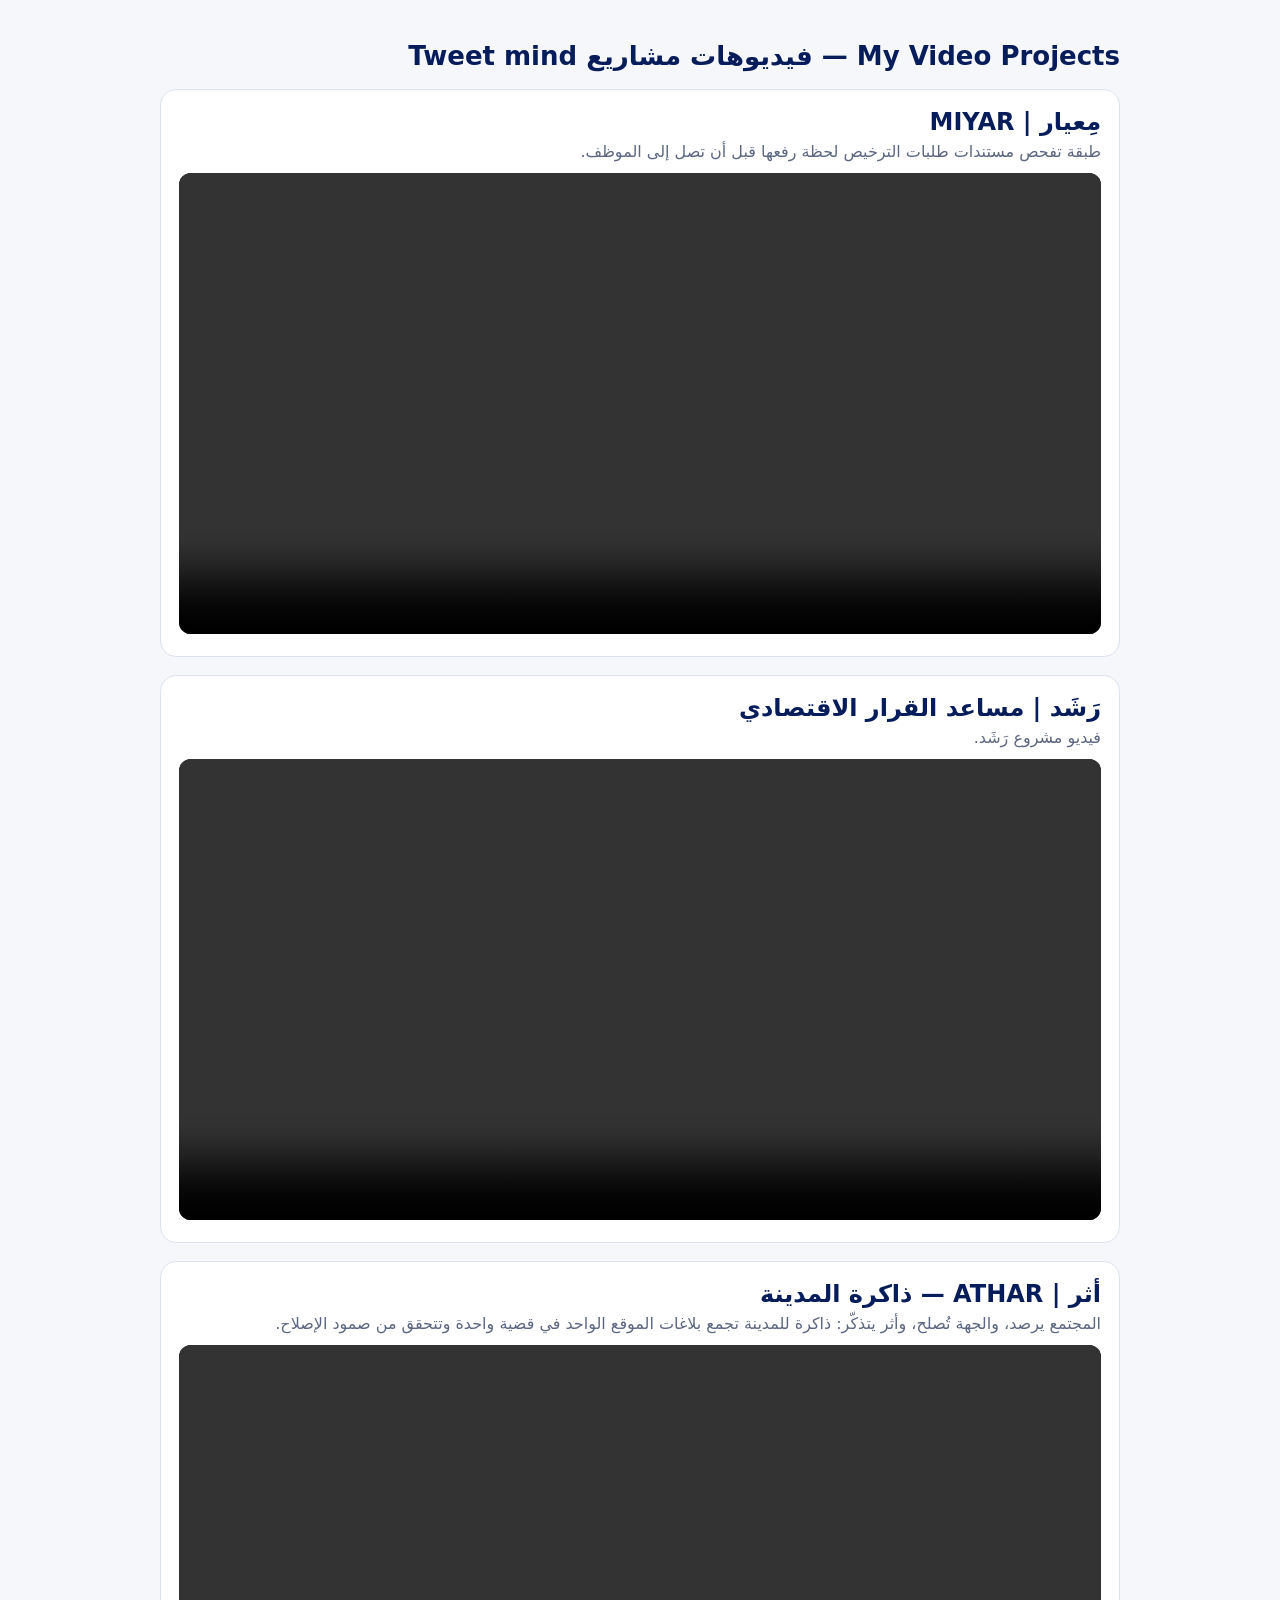
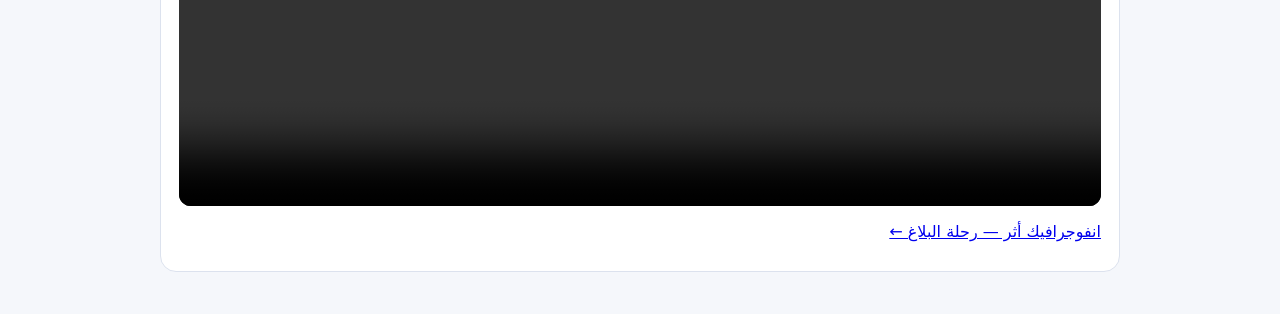
<file: index.html>
<!doctype html>
<html lang="ar" dir="rtl"><head><meta charset="utf-8"><meta name="viewport" content="width=device-width,initial-scale=1">
<title>My Video Projects — Tweet mind</title>
<style>body{font-family:system-ui,-apple-system,"Segoe UI",Tahoma,sans-serif;background:#F5F7FB;color:#0F1B3D;margin:0;padding:24px;max-width:960px;margin-inline:auto}h1{color:#071C5A;font-size:26px}h2{color:#071C5A;margin:0 0 6px}section{background:#fff;border:1px solid #DCE2EE;border-radius:16px;padding:18px;margin:18px 0}p{color:#5B6782;margin:0 0 12px}video{width:100%;border-radius:12px;background:#000}</style></head>
<body>
<h1>My Video Projects — فيديوهات مشاريع Tweet mind</h1>
<section id="miyar"><h2>مِعيار | MIYAR</h2><p>طبقة تفحص مستندات طلبات الترخيص لحظة رفعها قبل أن تصل إلى الموظف.</p><video controls playsinline preload="metadata" src="miyar/MIYAR_video.mp4"></video></section>
<section id="rashad"><h2>رَشَد | مساعد القرار الاقتصادي</h2><p>فيديو مشروع رَشَد.</p><video controls playsinline preload="metadata" src="rashad/RASHAD_video.mp4"></video></section>
<section id="athar"><h2>أثر | ATHAR — ذاكرة المدينة</h2><p>المجتمع يرصد، والجهة تُصلح، وأثر يتذكّر: ذاكرة للمدينة تجمع بلاغات الموقع الواحد في قضية واحدة وتتحقق من صمود الإصلاح.</p><video controls playsinline preload="metadata" src="athar/ATHAR_video_final.mp4"></video><p style="margin-top:12px"><a href="athar/athar_infographic.png">انفوجرافيك أثر — رحلة البلاغ ←</a></p></section>
</body></html>
</file>
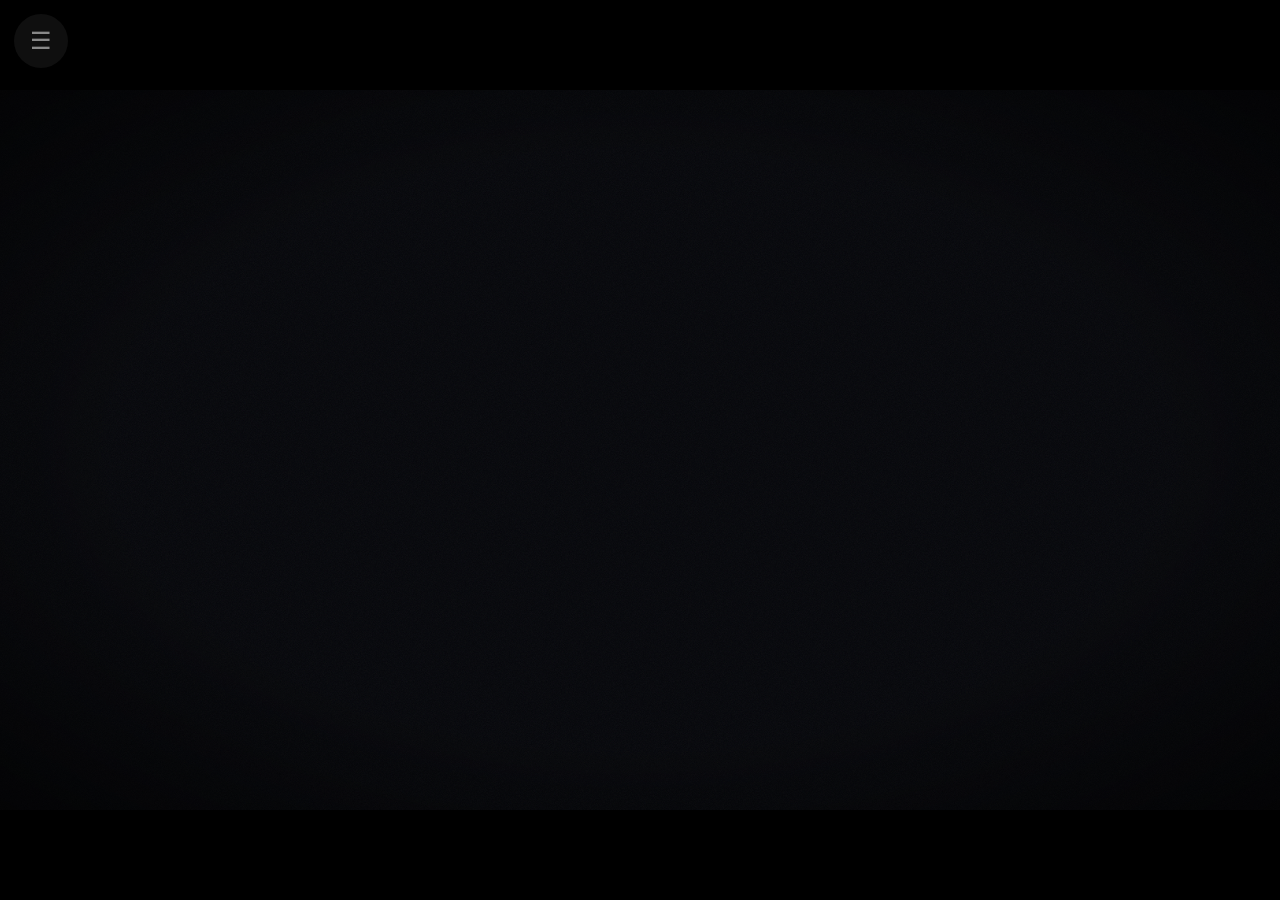
<file: presentations/athar-madinah/index.html>
<!DOCTYPE html>
<html lang="ar" dir="rtl">
<head>
<meta charset="utf-8">
<meta name="viewport" content="width=device-width,initial-scale=1,maximum-scale=1,user-scalable=no,viewport-fit=cover">
<meta name="apple-mobile-web-app-capable" content="yes">
<meta name="mobile-web-app-capable" content="yes">
<meta name="apple-mobile-web-app-status-bar-style" content="black-translucent">
<meta name="apple-mobile-web-app-title" content="عرض أثر">
<title>أثر — ذاكرة المدينة</title>
<link rel="stylesheet" href="css/style.css">
</head>
<body>
<div id="loader">…</div>
<div id="viewport"><div id="stage">
  <div class="bg" id="bgWarm"></div><div class="bg" id="bgRed"></div><div class="bg" id="bgTeal"></div><div class="bg" id="bgNight"></div>
  <canvas id="gl"></canvas>

  <!-- 1 · الغلاف -->
  <section class="scene" id="s-cover">
    <div class="col">
      <div class="h1 a" data-step="1"><span class="teal">أثر</span> <span class="dim" style="font-weight:300;font-size:64px">| ذاكرة المدينة</span></div>
      <div class="kicker a" data-step="1" style="font-size:24px;line-height:1.8">المسار: المدن الذكية والحياة الحضرية<br>التحدي: رقابة حضرية مستمرة — ويخدم «مواطن واحد، رحلة واحدة»<br>الفريق: Tweet mind</div>
      <div class="body a" data-step="1" style="font-size:34px"><b class="gold">فكرتنا في جملة واحدة:</b> نحل مشكلة رجوع الأعطال البلدية بعد ما تنقفل بلاغاتها، لسكان المدينة المنورة وأمانتها، عبر <b class="teal">أثر</b>: ذاكرة للمدينة تجمع كل البلاغات عن الموقع الواحد في قضية واحدة، وتخلّي المجتمع عين ترصد وتتحقق إن الإصلاح صمد، فننبّه قبل ما يرجع العطل.</div>
      <div class="card a" data-step="1" style="align-self:flex-start"><div class="t">الفريق</div><div class="d">تغريد الغانمي — الفكرة، والتحليل، وتطوير النموذج الأولي</div></div>
    </div>
  </section>

  <!-- 2 · أبو فهد -->
  <section class="scene" id="s-af">
    <div class="col">
      <div class="person a" data-step="1">
        <div class="face"><img src="assets/img/p-abufahad.svg" alt=""><div class="tint"></div></div>
        <div><div class="pname">أبو فهد</div><div class="pmeta">ساكن في أحد أحياء المدينة المنورة</div></div>
      </div>
      <div class="body a words" data-step="1">يمر كل يوم من نفس الشارع… وفيه حفرة.</div>
      <div class="stack">
        <div class="grp">
          <div class="ticket a" data-step="2" id="afT1"><span class="tn">بلاغ #1</span><span class="tl">حفرة · نفس الشارع</span><span class="st ok" id="afOk">تم إغلاق البلاغ ✓</span></div>
          <div class="dark a words" data-step="3">بعد 3 أسابيع… <span class="red">نفس الحفرة رجعت.</span></div>
          <div class="ticket a" data-step="3"><span class="tn">بلاغ #2</span><span class="tl">رقم جديد… من الصفر</span><span class="st new">جديد</span></div>
        </div>
        <div class="grp">
          <div class="money a" data-step="4" style="margin-bottom:0"><div class="kicker">بلاغات عن نفس الحفرة — منه ومن جيرانه</div><div class="num" id="afNum">2</div></div>
          <div class="dark a words red" data-step="4">على الورق: كلها «منجزة». في الشارع: حفرة وحدة… ما انحلّت.</div>
        </div>
      </div>
      <div class="tag a" data-step="1">قصة توضيحية</div>
    </div>
  </section>

  <!-- 3 · أم ريان -->
  <section class="scene" id="s-ur">
    <div class="col">
      <div class="person a" data-step="1">
        <div class="face"><img src="assets/img/p-umrayan.svg" alt=""><div class="tint"></div></div>
        <div><div class="pname">أم ريان</div><div class="pmeta">جارة أبو فهد</div></div>
      </div>
      <div class="quote a words" data-step="1">«رفعت بلاغ… وانقفل، وما أحد رجع لي.»</div>
      <div class="dark a words" data-step="2">انحلّت فعلًا؟ ولا انقفلت <span class="gold">على الورق</span>؟</div>
      <div class="body a words" data-step="2">ما فيه شي تقدر تشوفه… ولا مكان تقول فيه: «ما زالت موجودة».</div>
    </div>
  </section>

  <!-- 4 · فريق الصيانة -->
  <section class="scene" id="s-ins">
    <div class="col">
      <div class="person a" data-step="1">
        <div class="face"><img src="assets/img/p-inspector.svg" alt=""><div class="tint"></div></div>
        <div><div class="pname">فريق الصيانة</div><div class="pmeta">في الأمانة</div></div>
      </div>
      <div class="money a" data-step="1"><div class="kicker">م² حفر وهبوطات عالجتها أمانة المدينة في أسبوع واحد</div><div class="num" id="insNum">0</div><div class="src">صحيفة المدينة · 27 يوليو 2024</div></div>
      <div class="dark a words" data-step="2">يصلح نفس الموقع مرة… ومرتين…</div>
      <div class="dark a words red" data-step="2">وكل مرة كأنها أول مرة — ما فيه شي يقول له: «هذا الموقع انصلح قبل».</div>
    </div>
  </section>

  <!-- 5 · الفجوة -->
  <section class="scene" id="s-gap">
    <div class="col">
      <div class="faces a" data-step="1"><img src="assets/img/p-abufahad.svg" alt=""><img src="assets/img/p-umrayan.svg" alt=""><img src="assets/img/p-inspector.svg" alt=""></div>
      <div class="h2 a words" data-step="1">ما أحد فيهم مقصّر.</div>
      <div class="h1 a words" data-step="1">البلاغ ينقفل… <span class="gold">والمدينة تنسى الموقع.</span></div>
    </div>
  </section>

  <!-- 6 · التحدي -->
  <section class="scene" id="s-chal">
    <div class="col">
      <div class="kicker a" data-step="1">تحدي «رقابة حضرية مستمرة» · مدينة تك</div>
      <div class="quote a words" data-step="1" style="color:#fff">كيف نرصد حالة المدينة في الميدان بشكل دائم… <span class="teal">بدون ما نزيد المفتشين</span> بنفس النسبة؟</div>
    </div>
  </section>

  <!-- 7 · أثر -->
  <section class="scene" id="s-reveal">
    <div class="col">
      <div class="logo a" data-step="1">أثر</div>
      <div class="h2 a words" data-step="1">المجتمع يرصد، والجهة تُصلح،<br>و<span class="teal">أثر يتذكّر</span>.</div>
    </div>
  </section>

  <!-- 8 · المشكلة -->
  <section class="scene" id="s-problem">
    <div class="col wide">
      <div class="kicker a" data-step="1">المشكلة والمستفيد</div>
      <div class="h2 a words" data-step="1">المؤشر المعلن: <span class="gold">«كم بلاغ أُنجز؟»</span> — مو «هل صمد الإصلاح؟»</div>
      <div class="grid3 a" data-step="1">
        <div class="card"><div class="big gold">3,836</div><div class="d">م² حفر وهبوطات عالجتها أمانة المدينة المنورة في أسبوع واحد</div><div class="src">صحيفة المدينة · 27 يوليو 2024</div></div>
        <div class="card"><div class="big gold">44,418</div><div class="d">بلاغ إلكتروني لأمانة العاصمة المقدسة في 4 أشهر — والمعلن نسبة الإنجاز 81%</div><div class="src">صحيفة الوطن · 21 مايو 2024</div></div>
        <div class="card"><div class="big red">؟</div><div class="d">نسبة رجوع المشكلة بعد إغلاق بلاغها — ما لقينا رقم منشور لها. <b class="gold">وهذي الفجوة.</b></div><div class="src">بحثنا في المنشور من الأمانات</div></div>
      </div>
      <div class="body a" data-step="1" style="font-size:28px"><b class="gold">المستفيد:</b> سكان الأحياء وزوار المدينة ومستخدمو الطرق، وفرق الصيانة، والأمانة اللي تدفع إصلاح متكرر لنفس الموقع. <b class="gold">اليوم:</b> كل رجوع للمشكلة = بلاغ جديد من الصفر، ما ينربط بتاريخ الموقع، فما يُراجَع السبب الجذري.</div>
    </div>
  </section>

  <!-- 9 · الموجود -->
  <section class="scene" id="s-exist">
    <div class="col wide stack">
      <div class="grp">
        <div class="kicker a" data-step="1">وش الموجود اليوم؟ — محليًا وعالميًا</div>
        <table class="cmp a" data-step="1">
          <tr><th>الحل</th><th>وش يسوي</th><th>وش ينقصه</th></tr>
          <tr><td class="k">بلدي و<bdi>940</bdi> — المملكة</td><td>رقم بلاغ، ورسالة عند الإغلاق، والمؤشر «نسبة الإنجاز»</td><td class="no">ما لقينا ربط معلن للبلاغ بتاريخ الموقع، ولا قياس لصمود الإصلاح</td></tr>
          <tr><td class="k">الراصد المعتمد — وزارة البلديات</td><td>مجتمع مدرَّب يرصد المخالفات البلدية عبر بلدي، بمكافأة</td><td class="no">يرصد المخالفة؛ ما يتابع هل الإصلاح صمد بعد الإغلاق</td></tr>
          <tr><td class="k">FixMyStreet — بريطانيا</td><td>يقترح البلاغات المفتوحة القريبة، ويسأل المبلّغ بعد 4 أسابيع: انصلحت؟</td><td class="no">يقارن بالمفتوح بس؛ رجوع المشكلة بعد الإغلاق = بلاغ جديد</td></tr>
          <tr><td class="k">SeeClickFix — أمريكا</td><td>دمج البلاغات المكررة في سجل قضية واحد، والمواطن يعيد فتح المغلق</td><td class="no">يُؤرشف بعد 7 أيام من الإغلاق</td></tr>
          <tr><td class="k">12345 — بكين</td><td>تحليل ضخم للشكاوى، وفرق تعالج قبل البلاغ</td><td class="no">يحتاج منظومة وفرق بحجم مدينة كبرى</td></tr>
          <tr><td class="k"><bdi>vialytics</bdi> — ألمانيا<br><bdi>My City Report</bdi> — اليابان</td><td>كاميرات مركبات وذكاء اصطناعي يكشف تلف الطرق</td><td class="no">للطرق بس، ويحتاج مركبات وأجهزة</td></tr>
        </table>
        <div class="src a" data-step="1">المصادر: وزارة البلديات والإسكان (بلدي) · صحيفة الوطن 2024 · mySociety · CivicPlus · حكومة بكين · vialytics · جامعة طوكيو</div>
      </div>
      <div class="grp">
        <div class="h2 a words" data-step="2" style="font-size:58px"><span class="teal">أثر</span> يضيف اللي ناقص:</div>
        <div class="grid3 a" data-step="2">
          <div class="card"><div class="t teal">يفصل الضوضاء عن الإشارة</div><div class="d">20 بلاغ على حفرة وحدة = قضية وحدة. حفر متفرقة كل 20 متر في نفس الحي = بؤرة تحتاج معالجة الشارع، مو ترقيع.</div></div>
          <div class="card"><div class="t teal">ذاكرة للموقع</div><div class="d">يقارن الرصد الجديد بالمغلق، مو بالمفتوح بس — فيكشف رجوع المشكلة بعد الإصلاح.</div></div>
          <div class="card"><div class="t teal">لا إغلاق بلا دليل</div><div class="d">صورة إصلاح يعتمدها مراجع الجودة، والمغلق بدون تحقق ينفتح تلقائيًا مع السبب.</div></div>
          <div class="card"><div class="t teal">المواطن ما يحتاج يسأل</div><div class="d">تجيه صورة الإصلاح وتاريخ القضية كامل — من أول رصد للتحقق — وصوره ما تنعرض لغيره.</div></div>
          <div class="card"><div class="t teal">استباقي بلا أجهزة</div><div class="d">ينبّه بموقع حان فحصه من تاريخه — والمجتمع هو العين.</div></div>
          <div class="card"><div class="t teal">طبقة مكمّلة، والقرار للجهة</div><div class="d">يشتغل فوق بلدي و940 مو بديل عنهم، والجهة تحدد المسافات وأنواع البلاغات.</div></div>
        </div>
      </div>
    </div>
  </section>

  <!-- 10 · الدليل -->
  <section class="scene" id="s-evidence">
    <div class="col wide">
      <div class="kicker a" data-step="1">الدليل · وش يثبت إن المشكلة حقيقية، وإن الحل يشتغل؟</div>
      <div class="stack"><div class="grp">
      <div class="grid3 a" data-step="1">
        <div class="card"><div class="big teal" id="evA">0</div><div class="d">اختبار آلي على النموذج — كلها ناجحة</div><div class="src">أُعيد تشغيلها 20 نوفمبر 2026</div></div>
        <div class="card"><div class="big teal" id="evB">0</div><div class="d">سيناريو قبول بأدوار منفصلة: 53 ناجح، 4 جزئي، <b>0 فاشل</b></div><div class="src">اختبار القبول 15 نوفمبر 2026</div></div>
        <div class="card"><div class="big teal">6/7</div><div class="d">مسارات الذاكرة والتنبيه الاستباقي نجحت بالتشغيل الفعلي</div></div>
      </div></div><div class="grp">
      <div class="grp2 a" data-step="2">
        <div class="h2" style="font-size:44px">وصوت الناس:</div>
        <div class="voice"><b class="gold">مراجعة لتطبيق بلدي في App Store:</b> البلاغات ما يمكن متابعتها، وتنقفل بدون ما يرجعون لصاحب البلاغ.</div>
        <div class="voice"><b class="gold">سكان حي الياقوت بجدة:</b> التجاوب سريع… لكن المشهد يتكرر كل أسبوع.<span class="src"> — عكاظ 2022</span></div>
        <div class="voice"><b class="gold">مقال في عكاظ:</b> طرق تهبط أو تتحفّر بعد صيانتها، ومطالبة بمتابعة جودة الأسفلت لأشهر بعد الإنجاز.<span class="src"> — أكتوبر 2025</span></div>
        <div class="src">عيّنة صغيرة وحقيقية — ما سوّينا مقابلات مباشرة بعد، وهي أول خطوة في التجربة.</div>
      </div></div></div>
    </div>
  </section>

  <!-- 11 · النموذج الأولي -->
  <section class="scene" id="s-proto">
    <div class="shots a" data-step="1">
      <div class="phone shotP"><img src="assets/img/citizen.jpg" alt=""></div>
      <div class="desk"><img src="assets/img/authority.jpg" alt=""></div>
    </div>
    <div class="col" style="width:760px">
      <div class="kicker a" data-step="1">النموذج الأولي · يشتغل</div>
      <div class="steps">
        <div class="step a" data-step="1"><b>1</b><span>المواطن يصوّر ويحدد الموقع… فيشوف <span class="teal">«هذه المشكلة معروفة»</span> ورقم القضية — بدل بلاغ مكرر.</span></div>
        <div class="step a" data-step="1"><b>2</b><span>لا إغلاق بلا دليل: صورة بعد الإصلاح يعتمدها مراجع الجودة، وكل إجراء باسم منفّذه.</span></div>
        <div class="step a" data-step="1"><b>3</b><span>لو رجعت تُسجَّل «عودة بعد إصلاح»، ومن تكرارها ينبّه للفحص قبل الموعد المتوقع بـ7 أيام.</span></div>
      </div>
      <div class="src a" data-step="1">يمين: تجربة المواطن على الجوال · يسار: بوابة الجهة بأدوار منفصلة · بيانات تجريبية</div>
    </div>
  </section>

  <!-- 12 · إثبات المفهوم -->
  <section class="scene" id="s-poc">
    <div class="col wide">
      <div class="kicker a" data-step="1">إثبات المفهوم</div>
      <div class="cols3 a" data-step="1">
        <div class="mapcol" style="border-color:var(--gold)"><h3>أصعب افتراض</h3><ul><li>نربط الرصد الجديد بتاريخ الموقع الصحيح آليًا — بدون ما ندمج مشكلتين مختلفتين — ثم نطلّع من التاريخ موعد متوقع للرجوع.</li></ul></div>
        <div class="mapcol" style="border-color:var(--teal)"><h3>كيف أثبتناه، والنتيجة</h3><ul><li>مسافة لكل نوع (حفر 20 م، إنارة 15 م، نظافة 25 م) مع شرط دقة GPS.</li><li>رصد على بعد 7 م <b>انضم لنفس القضية</b>؛ ودقة ±35 م <b>تحوّلت لمراجعة بشرية</b>.</li><li>قضية انقفلت بدون تحقق <b>انفتحت تلقائيًا</b> عند رصد مؤكد.</li><li>إشارة استباقية بدرجة ونافذة رجوع متوقعة.</li></ul></div>
        <div class="mapcol" style="border-color:#7b8191"><h3>ما كان محاكى</h3><ul><li>بيانات العرض تجريبية، غير مرتبطة بأنظمة الأمانة.</li><li>الدخول تجريبي بأدوار؛ الهوية والصلاحيات تعتمدها الجهة.</li><li>بدون تعلّم آلي: قواعد قابلة للتفسير.</li><li>المسافات افتراضية تُعاير في الميدان.</li></ul></div>
      </div>
    </div>
  </section>

  <!-- 13 · شاهد التجربة -->
  <section class="scene" id="s-demo">
    <div class="col">
      <div class="kicker a" data-step="1">شاهد التجربة</div>
      <div class="h1 a words" data-step="1">نفس الحفرة… <span class="teal">مع أثر</span>.</div>
      <div class="body a" data-step="1" style="font-size:30px">المواطن يرصد حفرة في موقع معروف ← «هذه المشكلة معروفة» · رصد على قضية انقفلت بدون تحقق ← تنفتح مع السبب · المعالج يرفع صورة الإصلاح ومراجع الجودة يعتمد · ثم موقع حان فحصه قبل ما ترجع.</div>
      <div class="qrs a" data-step="1"><div class="qr"><img src="assets/img/qr-video.svg" alt=""><span>فيديو التجربة</span></div></div>
    </div>
  </section>

  <!-- 14 · بعد أثر -->
  <section class="scene" id="s-after">
    <div class="col wide" style="gap:26px">
      <div class="kicker a" data-step="1">نرجع لهم… مع أثر</div>
      <div class="after a" data-step="1"><img src="assets/img/p-abufahad.svg" alt=""><div><div class="t">أبو فهد</div><div class="d">ما يرفع بلاغ جديد؛ أثر يقول له <b class="teal">«هذه المشكلة معروفة»</b> ويضيف رصده للقضية — ولأنها رجعت بعد إصلاح، تنفتح وتنحسب «عودة».</div></div></div>
      <div class="after a" data-step="1"><img src="assets/img/p-umrayan.svg" alt=""><div><div class="t">أم ريان</div><div class="d">ما تحتاج تسأل: <b class="teal">تجيها صورة الإصلاح وتاريخ القضية كامل</b>، وبعد الإغلاق تقول: <b class="teal">«تحسّن»</b> أو <b class="gold">«ما زال»</b>.</div></div></div>
      <div class="after a" data-step="1"><img src="assets/img/p-inspector.svg" alt=""><div><div class="t">فريق الصيانة</div><div class="d">يشوف تاريخ الموقع كامل، وينبّهه أثر <b class="teal">يفحصه قبل الموعد المتوقع للرجوع بـ7 أيام</b> — بدل ما ينتظر البلاغ الخامس.</div></div></div>
      <div class="src a" data-step="1">قصص توضيحية — السلوك من النموذج الأولي نفسه</div>
    </div>
  </section>

  <!-- 15 · لماذا مدينة تك -->
  <section class="scene" id="s-fit">
    <div class="col wide">
      <div class="kicker a" data-step="1">وين يركب أثر في تحديات المدينة؟</div>
      <div class="grid3 a" data-step="1">
        <div class="card" style="border-top:5px solid var(--teal)"><div class="t teal">رقابة حضرية مستمرة</div><div class="d">المجتمع عين دائمة على الميدان — ويكمّل «الراصد المعتمد» بمتابعة ما بعد الإصلاح — والفحص يروح للموقع اللي حان وقته من تاريخه، <b>بدون زيادة مفتشين</b>.</div></div>
        <div class="card" style="border-top:5px solid var(--gold)"><div class="t gold">مواطن واحد — رحلة واحدة</div><div class="d">قضية وحدة بدل خمس بلاغات، يتابعها المواطن من الرصد لين يتأكد إنها انحلّت فعلًا.</div></div>
        <div class="card" style="border-top:5px solid #8da2ff"><div class="t" style="color:#8da2ff">بلدية تعمل بسلاسة</div><div class="d">طبقة فوق بلدي و940 بقواعد واضحة قابلة للتفسير وتقنيات مفتوحة — ما تربط الأمانة بمزوّد.</div></div>
      </div>
      <div class="body a" data-step="1" style="font-size:30px">والأهم: أثر ما يحتاج أجهزة ولا حساسات — يبدأ من البلاغات اللي تجي اليوم.</div>
    </div>
  </section>

  <!-- 16 · خريطة الربط -->
  <section class="scene" id="s-map">
    <div class="col wide">
      <div class="kicker a" data-step="1">خريطة الربط بين إثبات المفهوم والنموذج</div>
      <div class="cols3 a" data-step="1">
        <div class="mapcol" style="border-color:var(--teal)"><h3>مُثبت</h3><ul><li>ربط الرصد بالقضية ومنع التكرار</li><li>كشف الرجوع، وإعادة فتح «انقفل وما انحل»</li><li>لا إغلاق بلا دليل، بأدوار وسجل إجراءات</li><li>تنبيه الفحص الوقائي وتسجيل نتيجته</li></ul></div>
        <div class="mapcol" style="border-color:var(--gold)"><h3>افتراض ما اختُبر</h3><ul><li>إن مسافات الربط تناسب شوارع المدينة المنورة فعليًا</li><li>إن لدى الأمانة سجل تاريخي يكفي لدورتين لكل موقع</li><li>إن الفرق تسجّل نتيجة كل فحص</li></ul></div>
        <div class="mapcol" style="border-color:#8da2ff"><h3>الخطوة التالية</h3><ul><li>قراءة البلاغات من قناة قائمة (بلدي أو 940)</li><li>ربط الدخول بنظام الجهة واعتماد الصلاحيات منها</li><li>تجربة ميدانية في حي واحد بالمدينة المنورة لمدة 3 أشهر</li></ul></div>
      </div>
    </div>
  </section>

  <!-- 17 · مسار التنفيذ -->
  <section class="scene" id="s-path">
    <div class="col wide">
      <div class="kicker a" data-step="1">مسار التنفيذ</div>
      <div class="grid3 a" data-step="1" style="grid-template-columns:repeat(2,1fr)">
        <div class="card"><div class="t teal">من يتبنّاه ويشغّله</div><div class="d">أمانة منطقة المدينة المنورة — إدارة صيانة الطرق ومركز البلاغات 940 — عبر التجربة الميدانية في مدينة تك، ثم بقية الخدمات (الإنارة، النظافة).</div></div>
        <div class="card"><div class="t teal">وش نحتاج</div><div class="d"><b>بيانات:</b> سجل بلاغات تاريخي لحي تجريبي (الموقع، التاريخ، الحالة، تاريخ الإغلاق) · <b>تصاريح:</b> تجربة مع فرق الصيانة · <b>ربط:</b> قناة بلدي أو 940.</div></div>
        <div class="card"><div class="t gold">التكلفة</div><div class="d">تطوير: التكامل مع نظام دخول الجهة وقناة البلاغات · تشغيل: خادم سحابي صغير، وقاعدة بيانات، وتخزين صور · الرقم بالريال يُحسب بعد معرفة بيئة الأمانة التقنية.</div></div>
        <div class="card"><div class="t gold">الاستمرار</div><div class="d">خدمة تشغيلية للأمانة بعقد سنوي، والعائد يُقاس بانخفاض الإصلاح المتكرر لنفس الموقع — نبدأ بالحفر، ثم الإنارة والنظافة.</div></div>
      </div>
      <div class="src a" data-step="1">جهات مرشّحة — مو شراكة قائمة</div>
    </div>
  </section>

  <!-- 18 · الأثر -->
  <section class="scene" id="s-impact">
    <div class="col wide">
      <div class="kicker a" data-step="1">الأثر — وش نقيس في التجربة؟</div>
      <div class="grid3 a" data-step="1">
        <div class="card" style="border-top:5px solid var(--teal)"><div class="t teal">نسبة رجوع المشكلة</div><div class="big teal" style="font-size:80px">قبل / بعد</div><div class="d">كم موقع انصلح ثم رجع — الرقم اللي ما يُنشر اليوم</div></div>
        <div class="card" style="border-top:5px solid var(--gold)"><div class="t gold">بلاغات انضمت لقضية قائمة</div><div class="big gold">10/22</div><div class="d">في بيانات العرض التجريبية — ونقيسها فعليًا في التجربة</div></div>
        <div class="card" style="border-top:5px solid #8da2ff"><div class="t" style="color:#8da2ff">فحص قبل الرجوع</div><div class="big" style="color:#8da2ff;direction:rtl">7 أيام</div><div class="d">مهلة الفحص الوقائي قبل النافذة المتوقعة — تُعاير مع دقة التنبيه</div></div>
      </div>
      <div class="src a" data-step="1" style="font-size:22px;color:#cfe0db"><b class="gold">الارتباط:</b> الهدف 11 (مدن ومجتمعات مستدامة) والهدف 9 (بنية تحتية صامدة) من أهداف التنمية المستدامة، وبرنامج جودة الحياة في رؤية 2030 برفع جودة الخدمات البلدية وتفعيل مشاركة المجتمع في متابعتها.</div>
      <div class="src a" data-step="1" style="font-size:22px;color:#9fb3ad">أرقام صغيرة محسوبة أصدق من أرقام كبيرة بلا دليل.</div>
    </div>
  </section>

  <!-- 19 · الخلاصة -->
  <section class="scene" id="s-sum">
    <div class="col">
      <div class="stack"><div class="grp">
      <div class="sumline a words" data-step="1">البلاغ ينقفل والمشكلة ترجع… وما أحد يربطها بتاريخها.</div>
      <div class="sumline a words" data-step="1">أثر ذاكرة لكل موقع: يتحقق إن الإصلاح صمد، وينبّه قبل الرجوع — ونموذجه يشتغل.</div>
      <div class="sumline a words" data-step="1">نطلب تجربة ميدانية في <span class="gold">حي واحد بالمدينة المنورة</span> لمدة 3 أشهر.</div>
      </div><div class="grp">
      <div class="quote a words" data-step="2" style="font-size:52px">«ما نبي نعرف بس كم بلاغ انقفل… نبي نعرف كم مشكلة انحلّت فعلًا وما رجعت.»</div>
      <div class="logo a" data-step="2" style="font-size:150px">أثر</div>
      </div></div>
    </div>
  </section>

<div id="pageNo"></div><div id="progress"></div>
  <div id="grain"></div><div id="vignette"></div><div id="flash"></div>
</div></div>

<div id="curtain"></div>
<div id="keys"></div>
<button id="menuBtn" aria-label="القائمة">☰</button>
<div id="menu">
  <button data-act="fs">ملء الشاشة</button><button data-act="ov">نظرة عامة</button><button data-act="back">رجوع خطوة</button>
  <button data-act="black">شاشة سوداء</button><button data-act="home">للبداية</button><button data-act="pres">عرض المقدّمة</button><button data-act="help">المساعدة</button>
</div>
<div class="ov" id="overview"></div>
<div class="ov" id="help">
  <h2>التحكم</h2>
  <table>
    <tr><td>الآيباد</td><td>نقرة في أي مكان = التالي · نقرة على الحافة اليمنى = رجوع · سحب لليمين = التالي · سحب لليسار = رجوع · ☰ = القائمة</td></tr>
    <tr><td>→ ↓ PageDown مسافة N Enter، نقرة يسار</td><td>التالي</td></tr>
    <tr><td>← ↑ PageUp Backspace، نقرة يمين</td><td>رجوع</td></tr>
    <tr><td>F أو F5</td><td>ملء الشاشة</td></tr>
    <tr><td>B أو .</td><td>شاشة سوداء · W أو , شاشة بيضاء</td></tr>
    <tr><td>P</td><td>عرض المقدّمة (الملاحظات والمؤقت)</td></tr>
    <tr><td>G أو O</td><td>نظرة عامة</td></tr>
    <tr><td>رقم ثم Enter</td><td>انتقال للصفحة</td></tr>
    <tr><td>Home / End</td><td>أول / آخر نقرة</td></tr>
    <tr><td>D · L</td><td>فاحص المفاتيح · خط التقدم</td></tr>
    <tr><td>H أو ? · Esc</td><td>المساعدة · إغلاق</td></tr>
  </table>
</div>

<script src="vendor/gsap.min.js"></script>
<script src="assets/thumbs/thumbs.js"></script>
<script src="js/engine.js"></script>
<script src="js/particles.js"></script>
<script src="js/deck.js"></script>
</body>
</html>
</file>
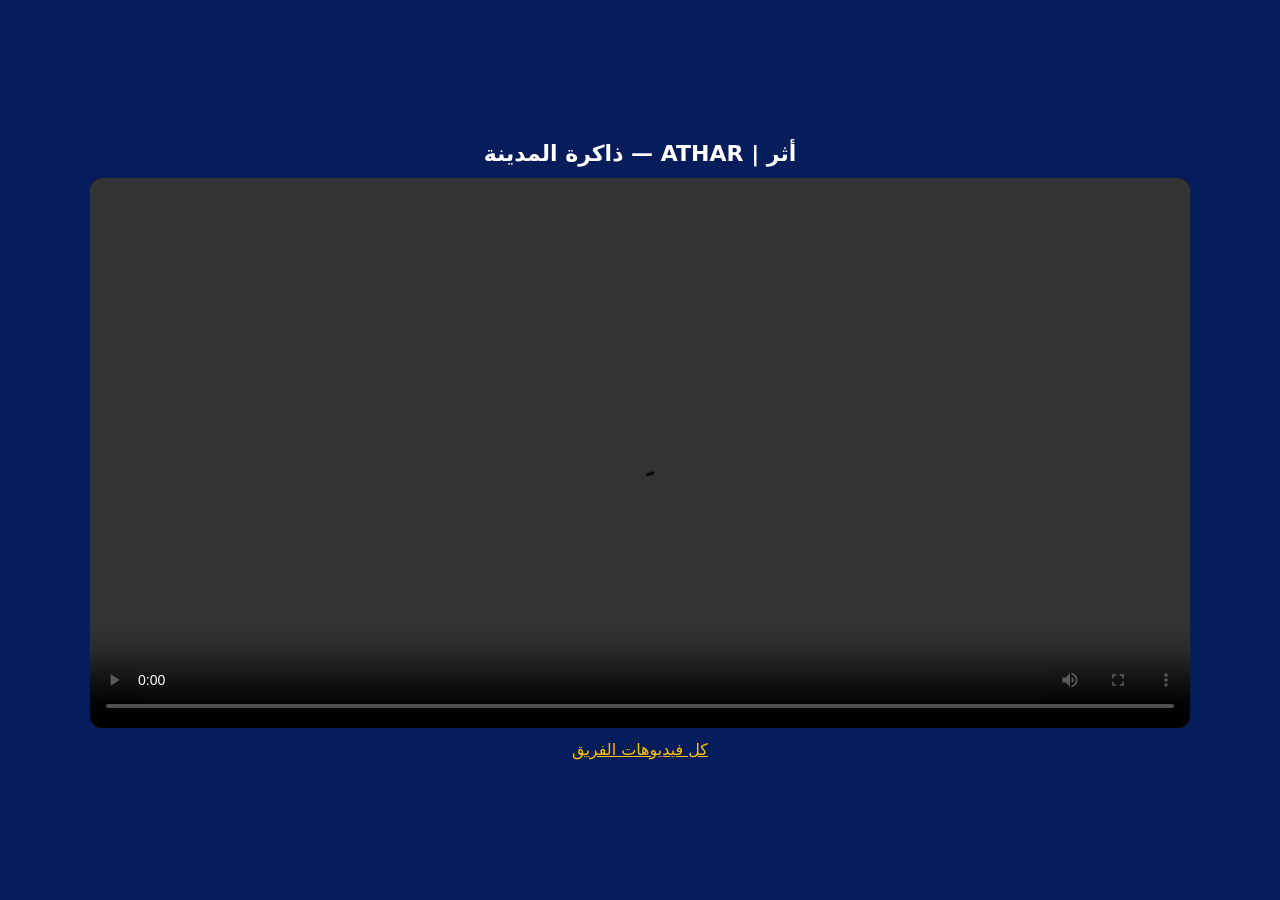
<file: athar-v2.html>
<!doctype html><html lang="ar" dir="rtl"><head><meta charset="utf-8"><meta name="viewport" content="width=device-width,initial-scale=1"><title>أثر | ATHAR — فيديو (النسخة المعدّلة)</title>
<style>body{margin:0;background:#071C5A;color:#fff;font-family:system-ui,-apple-system,Tahoma,sans-serif;display:flex;flex-direction:column;align-items:center;justify-content:center;min-height:100vh;padding:16px;box-sizing:border-box}h1{font-size:22px;margin:0 0 12px}video{width:100%;max-width:1100px;border-radius:12px;background:#000}a{color:#FFC000;margin-top:12px}</style></head>
<body><h1>أثر | ATHAR — ذاكرة المدينة</h1><video controls playsinline preload="metadata" src="athar/ATHAR_video_final.mp4"></video><a href="index.html">كل فيديوهات الفريق</a></body></html>
</file>
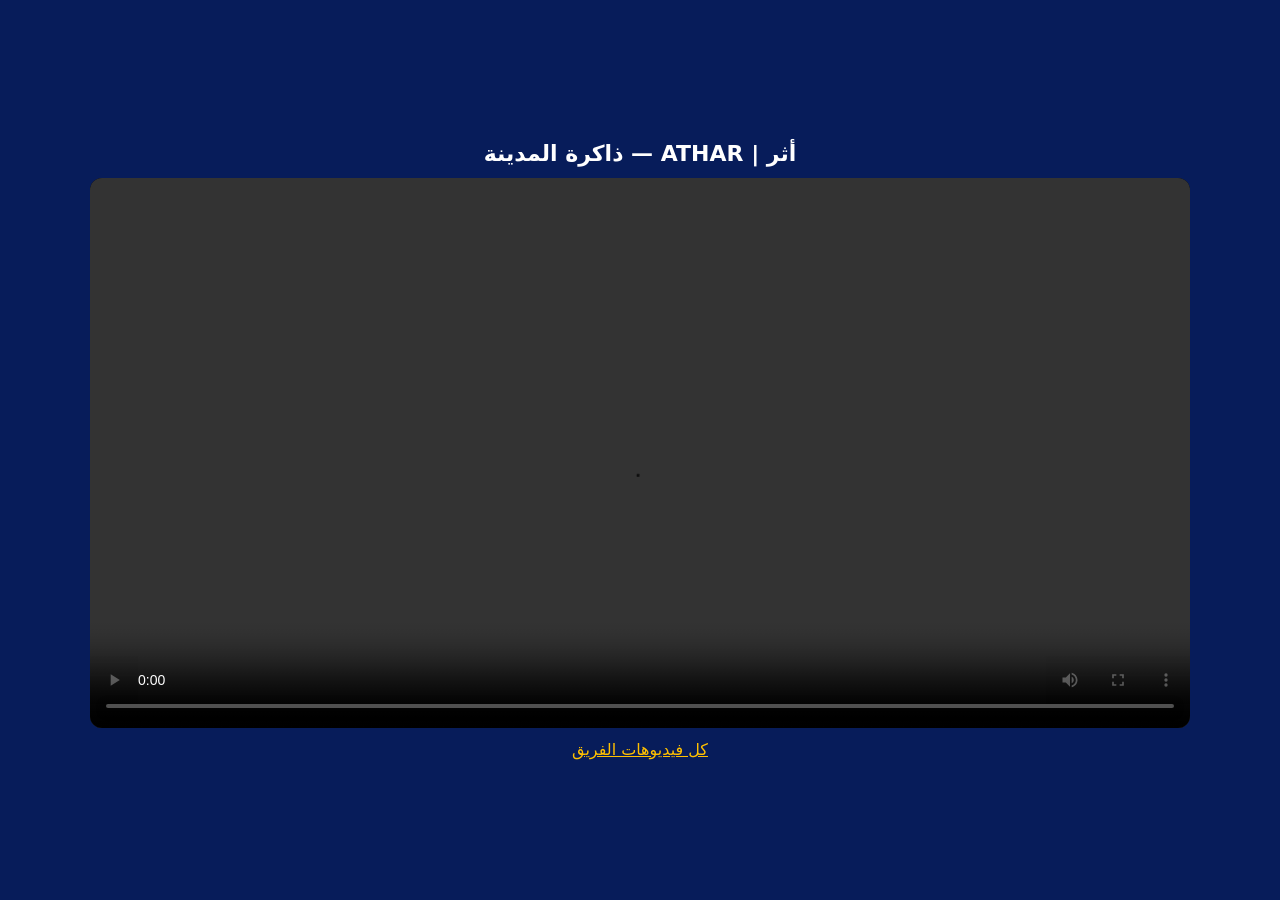
<file: athar.html>
<!doctype html><html lang="ar" dir="rtl"><head><meta charset="utf-8"><meta name="viewport" content="width=device-width,initial-scale=1"><title>أثر | ATHAR — فيديو</title>
<style>body{margin:0;background:#071C5A;color:#fff;font-family:system-ui,-apple-system,Tahoma,sans-serif;display:flex;flex-direction:column;align-items:center;justify-content:center;min-height:100vh;padding:16px;box-sizing:border-box}h1{font-size:22px;margin:0 0 12px}video{width:100%;max-width:1100px;border-radius:12px;background:#000}a{color:#FFC000;margin-top:12px}</style></head>
<body><h1>أثر | ATHAR — ذاكرة المدينة</h1><video controls playsinline preload="metadata" src="athar/ATHAR_video_final.mp4"></video><a href="index.html">كل فيديوهات الفريق</a></body></html>
</file>
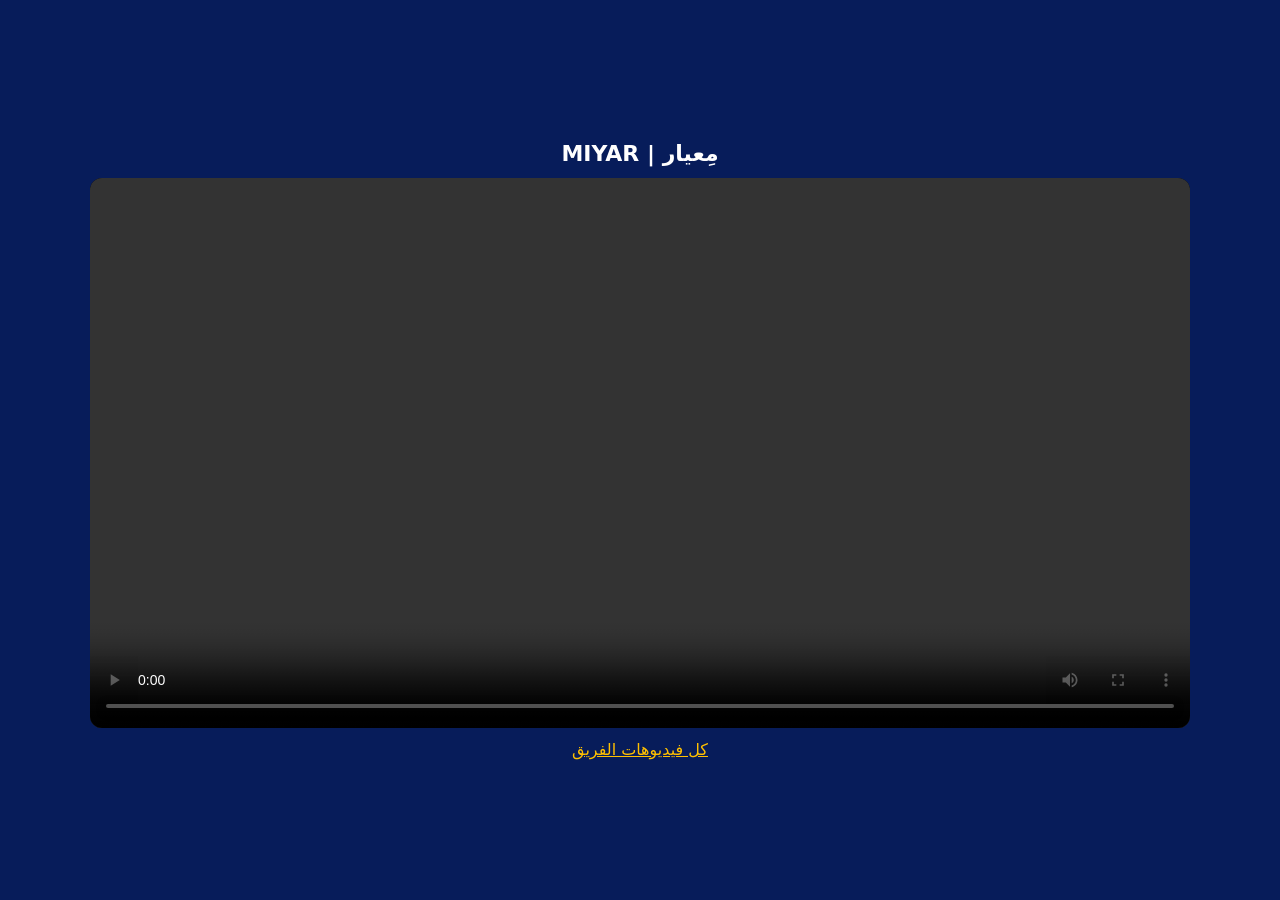
<file: miyar.html>
<!doctype html><html lang="ar" dir="rtl"><head><meta charset="utf-8"><meta name="viewport" content="width=device-width,initial-scale=1"><title>مِعيار | MIYAR — فيديو</title>
<style>body{margin:0;background:#071C5A;color:#fff;font-family:system-ui,-apple-system,Tahoma,sans-serif;display:flex;flex-direction:column;align-items:center;justify-content:center;min-height:100vh;padding:16px;box-sizing:border-box}h1{font-size:22px;margin:0 0 12px}video{width:100%;max-width:1100px;border-radius:12px;background:#000}a{color:#FFC000;margin-top:12px}</style></head>
<body><h1>مِعيار | MIYAR</h1><video controls playsinline preload="metadata" src="miyar/MIYAR_video.mp4"></video><a href="index.html">كل فيديوهات الفريق</a></body></html>
</file>
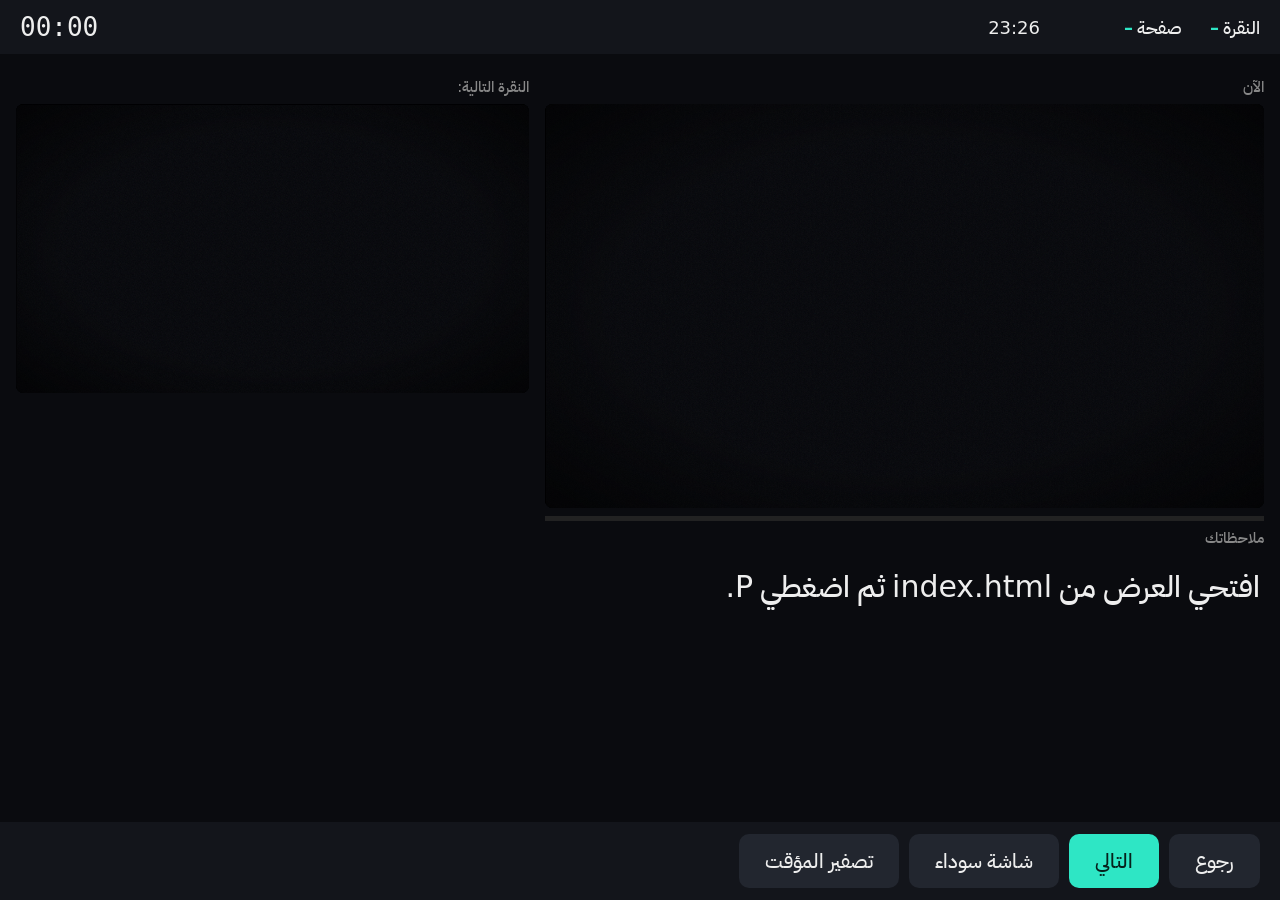
<file: presentations/athar-madinah/presenter.html>
<!DOCTYPE html>
<html lang="ar" dir="rtl"><head><meta charset="utf-8"><title>أثر — عرض المقدّمة</title>
<meta name="viewport" content="width=device-width,initial-scale=1">
<style>
@font-face{font-family:Plex;src:url(assets/fonts/plex-ar-500.woff2)}
body{margin:0;background:#0a0b0f;color:#eee;font-family:Plex,system-ui;display:grid;grid-template-rows:auto 1fr auto;height:100vh}
#top{display:flex;gap:28px;padding:12px 20px;background:#13151b;font-size:18px;align-items:center}
#top b{color:#2ee6c5}#timer{font-family:monospace;font-size:26px;margin-inline-start:auto}
#main{display:grid;grid-template-columns:1.4fr 1fr;gap:16px;padding:16px;min-height:0}
.fr{position:relative;width:100%;aspect-ratio:16/9;background:#000;border-radius:8px;overflow:hidden}
.fr iframe{position:absolute;inset:0;width:100%;height:100%;border:0;pointer-events:none}
#bar{height:5px;background:#222;margin-top:8px}#bar i{display:block;height:100%;background:#2ee6c5;width:0}
#notes{font-size:30px;line-height:1.6;padding:8px 4px;overflow:auto}
.lbl{color:#888;font-size:15px;margin:6px 0}
#btns{display:flex;gap:10px;padding:12px 20px;background:#13151b}
#btns button{font-family:Plex;font-size:20px;padding:12px 26px;border-radius:10px;border:0;background:#22262f;color:#eee}
#btns .n{background:#2ee6c5;color:#06201b}
</style></head><body>
<div id="top"><span>النقرة <b id="cnt">–</b></span><span>صفحة <b id="pg">–</b></span><span id="ttl"></span><span id="nm" style="color:#aaa"></span><span id="clock"></span><span id="timer">00:00</span></div>
<div id="main">
  <div><div class="lbl">الآن</div><div class="fr"><iframe id="now" src="index.html?mode=mirror"></iframe></div><div id="bar"><i></i></div><div class="lbl">ملاحظاتك</div><div id="notes">افتحي العرض من index.html ثم اضغطي P.</div></div>
  <div><div class="lbl">النقرة التالية: <span id="nx"></span></div><div class="fr"><iframe id="nxt" src="index.html?mode=preview"></iframe></div></div>
</div>
<div id="btns"><button id="bBack">رجوع</button><button class="n" id="bNext">التالي</button><button id="bBlack">شاشة سوداء</button><button id="bReset">تصفير المؤقت</button></div>
<script>
var show=window.opener, t0=null, st=null;
function send(c){try{show&&show.postMessage({type:'rshd-cmd',cmd:c},'*')}catch(e){}}
function hello(){try{show&&show.postMessage({type:'rshd-hello'},'*')}catch(e){}}
setInterval(hello,3000);hello();
addEventListener('message',function(e){var d=e.data||{};if(d.type!=='rshd-state')return;st=d;show=e.source;
 if(d.i>0&&!t0)t0=Date.now();
 cnt.textContent=d.i+' / '+(d.total-1);pg.textContent=d.page||'—';ttl.textContent=d.title;nm.textContent=d.name;nx.textContent=d.next;
 notes.textContent=d.notes||'';document.querySelector('#bar i').style.width=(d.i/(d.total-1)*100)+'%';
 [['now',d.i],['nxt',d.i]].forEach(function(p){document.getElementById(p[0]).contentWindow.postMessage({type:'rshd-go',i:p[1]},'*')});});
setInterval(function(){var n=new Date();clock.textContent=n.toLocaleTimeString('en-GB',{hour:'2-digit',minute:'2-digit'});
 if(t0){var s=Math.floor((Date.now()-t0)/1000);timer.textContent=String(Math.floor(s/60)).padStart(2,'0')+':'+String(s%60).padStart(2,'0');}},500);
bNext.onclick=function(){send('next')};bBack.onclick=function(){send('back')};bBlack.onclick=function(){send('black')};bReset.onclick=function(){t0=Date.now()};
addEventListener('keydown',function(e){var k=e.key;if(['ArrowRight','ArrowDown','PageDown',' ','Enter','n'].indexOf(k)>-1){send('next');e.preventDefault()}
 else if(['ArrowLeft','ArrowUp','PageUp','Backspace'].indexOf(k)>-1){send('back');e.preventDefault()}else if(k==='b'||k==='.')send('black');});
</script></body></html>
</file>
<file: presentations/athar-madinah/css/style.css>
@font-face{font-family:Plex;src:url(../assets/fonts/plex-ar-300.woff2) format('woff2');font-weight:300;unicode-range:U+0600-06FF,U+0750-077F,U+FB50-FDFF,U+FE70-FEFF,U+200C-200F}
@font-face{font-family:Plex;src:url(../assets/fonts/plex-ar-500.woff2) format('woff2');font-weight:500;unicode-range:U+0600-06FF,U+0750-077F,U+FB50-FDFF,U+FE70-FEFF,U+200C-200F}
@font-face{font-family:Plex;src:url(../assets/fonts/plex-ar-700.woff2) format('woff2');font-weight:700;unicode-range:U+0600-06FF,U+0750-077F,U+FB50-FDFF,U+FE70-FEFF,U+200C-200F}
@font-face{font-family:Plex;src:url(../assets/fonts/plex-la-300.woff2) format('woff2');font-weight:300;unicode-range:U+0000-024F,U+2000-206F,U+2190-21FF,U+2212}
@font-face{font-family:Plex;src:url(../assets/fonts/plex-la-500.woff2) format('woff2');font-weight:500;unicode-range:U+0000-024F,U+2000-206F,U+2190-21FF,U+2212}
@font-face{font-family:Plex;src:url(../assets/fonts/plex-la-700.woff2) format('woff2');font-weight:700;unicode-range:U+0000-024F,U+2000-206F,U+2190-21FF,U+2212}
@font-face{font-family:Amiri;src:url(../assets/fonts/amiri-ar-400.woff2) format('woff2');font-weight:400}
@font-face{font-family:Amiri;src:url(../assets/fonts/amiri-ar-700.woff2) format('woff2');font-weight:700}
@font-face{font-family:JBM;src:url(../assets/fonts/jb-400.woff2) format('woff2')}
:root{--gold:#f5b94a;--red:#ff4d5e;--teal:#2ee6c5;--ink:#f3efe6;--dim:#9aa0ad}
*{box-sizing:border-box;margin:0;padding:0}
html,body{width:100%;height:100%;background:#000;overflow:hidden;touch-action:none;-webkit-user-select:none;user-select:none;-webkit-touch-callout:none;-webkit-tap-highlight-color:transparent}
body{font-family:Plex,system-ui,sans-serif;color:var(--ink)}
body.idle{cursor:none}
#viewport{position:fixed;inset:0;display:flex;align-items:center;justify-content:center}
#stage{position:relative;width:1920px;height:1080px;flex:none;transform-origin:center;overflow:hidden;background:#06070b}
.bg{position:absolute;inset:0;opacity:0}
#bgWarm{background:radial-gradient(ellipse at 30% 55%,#5a3a10 0%,#1d1206 45%,#06070b 80%)}
#bgRed{background:radial-gradient(ellipse at 30% 60%,#5c0c18 0%,#1c0508 50%,#050203 85%)}
#bgTeal{background:radial-gradient(ellipse at 30% 50%,#0b4a44 0%,#06191b 50%,#05080b 85%)}
#gl{position:absolute;inset:0;width:1920px;height:1080px}
#grain{position:absolute;inset:0;width:100%;height:100%;pointer-events:none;opacity:.05;background-image:url("data:image/svg+xml;utf8,<svg xmlns='http://www.w3.org/2000/svg' width='200' height='200'><filter id='n'><feTurbulence type='fractalNoise' baseFrequency='.85' numOctaves='2' stitchTiles='stitch'/></filter><rect width='100%' height='100%' filter='url(%23n)'/></svg>")}
@keyframes grain{0%{transform:translate(0,0)}33%{transform:translate(-3%,2%)}66%{transform:translate(2%,-3%)}100%{transform:translate(0,0)}}
#vignette{position:absolute;inset:0;pointer-events:none;background:radial-gradient(ellipse at center,transparent 55%,rgba(0,0,0,.65) 100%)}
.scene{position:absolute;inset:0;visibility:hidden;opacity:0}
.col{position:absolute;right:140px;top:0;bottom:0;width:980px;display:flex;flex-direction:column;justify-content:center;gap:28px;text-align:right}
.a{opacity:0}
.kicker{font-family:JBM,Plex;font-size:26px;letter-spacing:.06em;color:var(--dim)}
.h1{font-size:96px;font-weight:700;line-height:1.15}
.h2{font-size:68px;font-weight:700;line-height:1.2}
.body{font-size:40px;font-weight:300;line-height:1.5;color:#d9d5cc}
.quote{font-family:Amiri;font-size:64px;line-height:1.45;color:#ffe2a8}
.gold{color:var(--gold)}.red{color:var(--red)}.teal{color:var(--teal)}.dim{color:var(--dim)}
.tag{font-family:JBM,Plex;font-size:20px;color:#8a8f9a;border:1px solid #3a3d46;border-radius:30px;padding:6px 18px;align-self:flex-start}
.person{display:flex;align-items:center;gap:40px}
.face{position:relative;width:230px;height:230px;flex:none}
.face img{width:100%;height:100%;border-radius:50%;box-shadow:0 0 60px rgba(245,185,74,.35)}
.face .tint{position:absolute;inset:0;border-radius:50%;background:radial-gradient(circle,#2a0509cc,#000d);opacity:0}
.pname{font-size:84px;font-weight:700;line-height:1.1}
.pmeta{font-size:34px;color:var(--dim);font-weight:300}
.money{display:flex;flex-direction:column;gap:14px;margin-bottom:40px}
.num{font-family:Plex;font-weight:700;font-size:150px;line-height:1;direction:ltr;text-align:right;font-variant-numeric:tabular-nums}
.bar{position:relative;height:22px;border-radius:12px;background:#1d2028;overflow:visible}
.bar i{position:absolute;right:0;top:0;bottom:0;border-radius:12px;background:linear-gradient(270deg,#ffd27a,#f5b94a);transform-origin:right;display:block;width:100%}
.bar .line{position:absolute;top:-16px;bottom:-16px;width:4px;background:#fff;opacity:.85}
.bar .lbl{position:absolute;top:34px;font-size:24px;color:#fff;transform:translateX(50%);white-space:nowrap}
.dark{font-size:58px;font-weight:500;line-height:1.35}
.faces{display:flex;gap:40px;justify-content:flex-end}
.faces img{width:170px;height:170px;border-radius:50%;filter:saturate(.35) brightness(.7)}
.logo{font-size:240px;font-weight:700;line-height:1;color:#fff;text-shadow:0 0 80px rgba(46,230,197,.5)}
.grid3{display:grid;grid-template-columns:repeat(3,1fr);gap:28px}
.card{background:rgba(255,255,255,.045);border:1px solid rgba(255,255,255,.1);border-radius:26px;padding:30px 30px;}
.card .t{font-size:30px;font-weight:700;margin-bottom:10px}
.card .d{font-size:26px;font-weight:300;color:#cfd3da;line-height:1.5}
.big{font-size:110px;font-weight:700;line-height:1;direction:ltr;text-align:right}
.src{font-family:JBM,Plex;font-size:19px;color:#6f7480}
.qrs{display:flex;gap:44px;justify-content:flex-end}
.qr{display:flex;flex-direction:column;align-items:center;gap:14px}
.qr img{width:250px;height:250px;background:#fff;border-radius:18px;padding:14px}
.qr span{font-size:26px;font-weight:500}
.phones{position:absolute;left:120px;top:150px;display:flex;gap:34px;align-items:flex-start}
.phone{width:300px;border-radius:34px;overflow:hidden;border:6px solid #1c1f27;box-shadow:0 30px 80px rgba(0,0,0,.6);background:#fff}
.phone img{width:100%;display:block}
.steps{display:flex;flex-direction:column;gap:20px}
.step{display:flex;gap:22px;align-items:center;font-size:36px}
.step b{flex:none;width:64px;height:64px;border-radius:50%;background:var(--teal);color:#05211d;display:flex;align-items:center;justify-content:center;font-size:32px}
.cols3{display:grid;grid-template-columns:repeat(3,1fr);gap:26px;width:100%}
.mapcol{border-radius:24px;padding:28px;background:rgba(255,255,255,.04);border-top:6px solid}
.mapcol h3{font-size:34px;margin-bottom:16px}
.mapcol li{font-size:26px;font-weight:300;line-height:1.55;list-style:none;color:#d6d9df}
.wide{right:120px;width:1680px}
.sumline{font-size:56px;font-weight:500;line-height:1.4}
#pageNo{position:absolute;left:40px;bottom:30px;font-family:JBM;font-size:20px;color:#5c6170;z-index:5}
#progress{position:absolute;left:0;bottom:0;height:4px;background:var(--teal);width:0;display:none;z-index:5}
#flash{position:absolute;inset:0;background:#000;opacity:0;pointer-events:none;z-index:20}
#curtain{position:fixed;inset:0;opacity:0;pointer-events:none;z-index:50;transition:opacity .4s}
#curtain.on{opacity:1;pointer-events:auto}
#loader{position:fixed;inset:0;display:flex;align-items:center;justify-content:center;background:#000;color:#555;font-family:JBM;font-size:14px;z-index:60}
.ov{position:fixed;inset:0;z-index:40;background:rgba(5,6,10,.94);display:none;overflow:auto;padding:40px;direction:rtl;font-family:Plex}
.ov.on{display:block}
.ov h2{font-size:28px;margin-bottom:20px}
.ov table{border-collapse:collapse;font-size:18px}
.ov td{padding:8px 16px;border-bottom:1px solid #222}
.ovg{margin-bottom:26px}
.ovg h3{font-size:18px;color:#aaa;margin-bottom:10px}
.ovrow{display:flex;flex-wrap:wrap;gap:12px}
.th{width:240px;cursor:pointer;border:2px solid transparent;border-radius:8px;overflow:hidden;background:#111;font-size:13px;color:#aaa}
.th img{width:100%;display:block;aspect-ratio:16/9;object-fit:cover}
.th .nm{padding:6px 8px}
.th.cur{border-color:var(--teal)}.th.sel{border-color:#fff}
.th .ph{aspect-ratio:16/9;display:flex;align-items:center;justify-content:center;color:#555;font-size:12px;padding:8px;text-align:center}
#keys{position:fixed;left:16px;top:16px;z-index:45;background:#000c;color:#9f9;font-family:JBM;font-size:13px;padding:8px 12px;border-radius:6px;display:none;white-space:pre}
#menuBtn{position:fixed;top:14px;left:14px;z-index:30;width:54px;height:54px;border-radius:50%;background:rgba(255,255,255,.06);color:#888;font-size:24px;display:flex;align-items:center;justify-content:center;border:none}
#menu{position:fixed;top:76px;left:14px;z-index:31;display:none;flex-direction:column;gap:6px;background:#0d0f14f2;border:1px solid #222;border-radius:16px;padding:10px;direction:rtl}
#menu.on{display:flex}
#menu button{font-family:Plex;font-size:20px;color:#ddd;background:#181b22;border:none;border-radius:10px;padding:14px 22px;text-align:right}
body.embed #menuBtn,body.embed #pageNo,body.embed #keys,body.thumb #menuBtn,body.thumb #pageNo{display:none!important}
.stack{display:grid}.stack>.grp{grid-area:1/1;display:flex;flex-direction:column;gap:22px}
.after{display:flex;align-items:center;gap:30px;background:rgba(255,255,255,.05);border:1px solid rgba(255,255,255,.1);border-radius:28px;padding:22px 30px}.after img{width:120px;height:120px;border-radius:50%;flex:none;box-shadow:0 0 40px rgba(46,230,197,.35)}.after .t{font-size:40px;font-weight:700}.after .d{font-size:32px;font-weight:300;color:#dfe7e4;line-height:1.5}.after .d b{font-weight:700}

#s-ai .aitab{width:100%;border-collapse:separate;border-spacing:0 12px;font-size:36px;margin:8px 0 4px}
#s-ai .aitab th{font-weight:500;font-size:30px;text-align:right;padding:0 18px 4px}
#s-ai .aitab th.no{color:#8a9a97}#s-ai .aitab th.yes{color:var(--teal);font-size:36px;font-weight:700}
#s-ai .aitab td{padding:16px 22px;vertical-align:middle}
#s-ai .aitab td.k{font-weight:700;color:#e9efed;width:16%}
#s-ai .aitab td.no{color:#93a3a0;background:rgba(255,255,255,.03);border-radius:0 16px 16px 0;width:34%}
#s-ai .aitab td.yes{color:#eaf6f2;background:rgba(46,230,196,.10);border:1px solid rgba(46,230,196,.35);border-radius:16px 0 0 16px}
#s-ai .aitab td.yes b{color:var(--teal)}
#s-ai .aiuse{font-size:38px;line-height:1.6;margin:6px 0 10px;padding-right:34px;color:#dfe8e5}
#s-ai .aiuse b{color:var(--teal)}
#s-ai .stack>.grp{justify-content:center}

/* ===== أثر ===== */
#bgNight{background:radial-gradient(ellipse at 30% 50%,#13254a 0%,#081024 50%,#04060c 85%)}
.ticket{display:flex;align-items:center;gap:26px;background:rgba(255,255,255,.05);border:1px solid rgba(255,255,255,.12);border-radius:22px;padding:20px 28px;align-self:flex-start;font-size:34px}
.ticket .tn{font-family:JBM,Plex;font-weight:700;color:#fff;direction:ltr}
.ticket .tl{color:#cfd3da;font-weight:300}
.ticket .st{font-size:28px;font-weight:700;border-radius:30px;padding:6px 20px}
.ticket .st.ok{color:#08241e;background:var(--teal)}
.ticket .st.new{color:#2a0509;background:var(--red)}
table.cmp{width:100%;border-collapse:separate;border-spacing:0 7px;font-size:24px}
table.cmp th{font-weight:500;font-size:24px;color:var(--dim);text-align:right;padding:0 20px 2px}
table.cmp td{padding:10px 18px;background:rgba(255,255,255,.04);color:#d6d9df;font-weight:300;line-height:1.45}
table.cmp td.k{font-weight:700;color:#fff;width:24%;border-radius:0 14px 14px 0}
table.cmp td.no{color:#ffb4bb;border-radius:14px 0 0 14px;width:36%}
.grp2{display:flex;flex-direction:column;gap:14px;margin-top:10px}
.voice{font-size:30px;font-weight:300;line-height:1.5;color:#dfe5e3;border-right:4px solid var(--gold);padding-right:22px}
.voice .src{font-size:20px}
.shots{position:absolute;left:50px;top:120px;width:920px;height:840px}
.shots .shotP{position:absolute;left:600px;top:0;width:300px;height:820px;background:#fff}
.shots .shotP img{width:100%;height:100%;object-fit:cover;object-position:top}
.shots .desk{position:absolute;left:0;top:190px;width:570px;border-radius:18px;overflow:hidden;border:6px solid #1c1f27;box-shadow:0 30px 80px rgba(0,0,0,.6);background:#fff}
.shots .desk img{width:100%;display:block}
.shots .shotP{z-index:2}
.step span{line-height:1.45}
#s-proto .step{font-size:31px;align-items:flex-start}

.stack>.grp{justify-content:center}
#s-exist .col,#s-evidence .col{justify-content:center}
</file>
